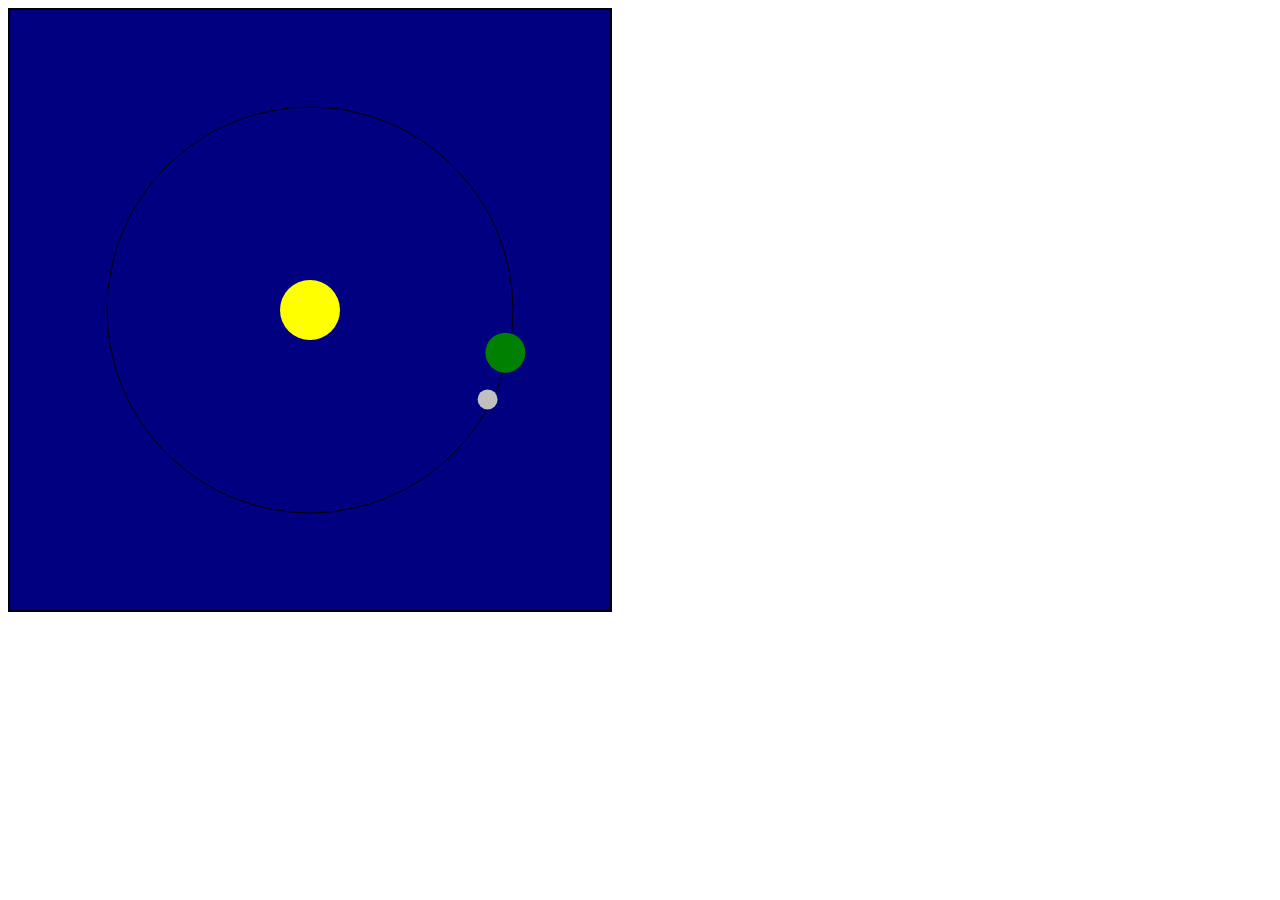
<file: solar.html>
<!DOCTYPE html>
<html>
<head>
<title>Solar System Animation</title>
<style>
canvas
{
border:2px solid black;
background-color:navy;
}
</style>
</head>
<body>
<canvas id="canvas" width="600" height="600">
</canvas>
<script>
const canvas=document.getElementById('canvas');
const ctx=canvas.getContext('2d');

//Define the sun,earth and moon 
const sun={
x:canvas.width/2,
y:canvas.height/2,
radius:50,
color:'yellow'
};

const earth={
x:sun.x+200,
y:sun.y,
radius:20,
color:'green',
angle:0,
speed:0.005
};

const moon={
x:earth.x+50,
y:earth.y,
radius:10,
color:'silver',
angle:0,
speed:0.045
};

function draw(){
ctx.clearRect(0,0,canvas.width,canvas.height);
ctx.beginPath();
ctx.arc(sun.x,sun.y,203,0,Math.PI*2,false);//Earth orbit
ctx.stroke();

//Draw the sun
ctx.beginPath();
ctx.arc(sun.x,sun.y,30,0,Math.PI*2);
ctx.fillStyle=sun.color;
ctx.fill();

//Draw the earth
ctx.beginPath();
ctx.arc(earth.x,earth.y,earth.radius,0,Math.PI*2);
ctx.fillStyle=earth.color;
ctx.fill();

//Draw the moon
ctx.beginPath();
ctx.arc(moon.x,moon.y,moon.radius,0,Math.PI*2);
ctx.fillStyle=moon.color;
ctx.fill();

//Update the earths position
earth.x=sun.x+200*Math.cos(earth.angle);
earth.y=sun.y+200*Math.sin(earth.angle);
earth.angle+=earth.speed;

//Update the moons position
moon.x=earth.x+50*Math.cos(moon.angle);
moon.y=earth.y+50*Math.sin(moon.angle);
moon.angle+=moon.speed;

//Request another animation frame
requestAnimationFrame(draw);
}
//Start the animation loop
draw();
</script>
</body>
</html>
</file>
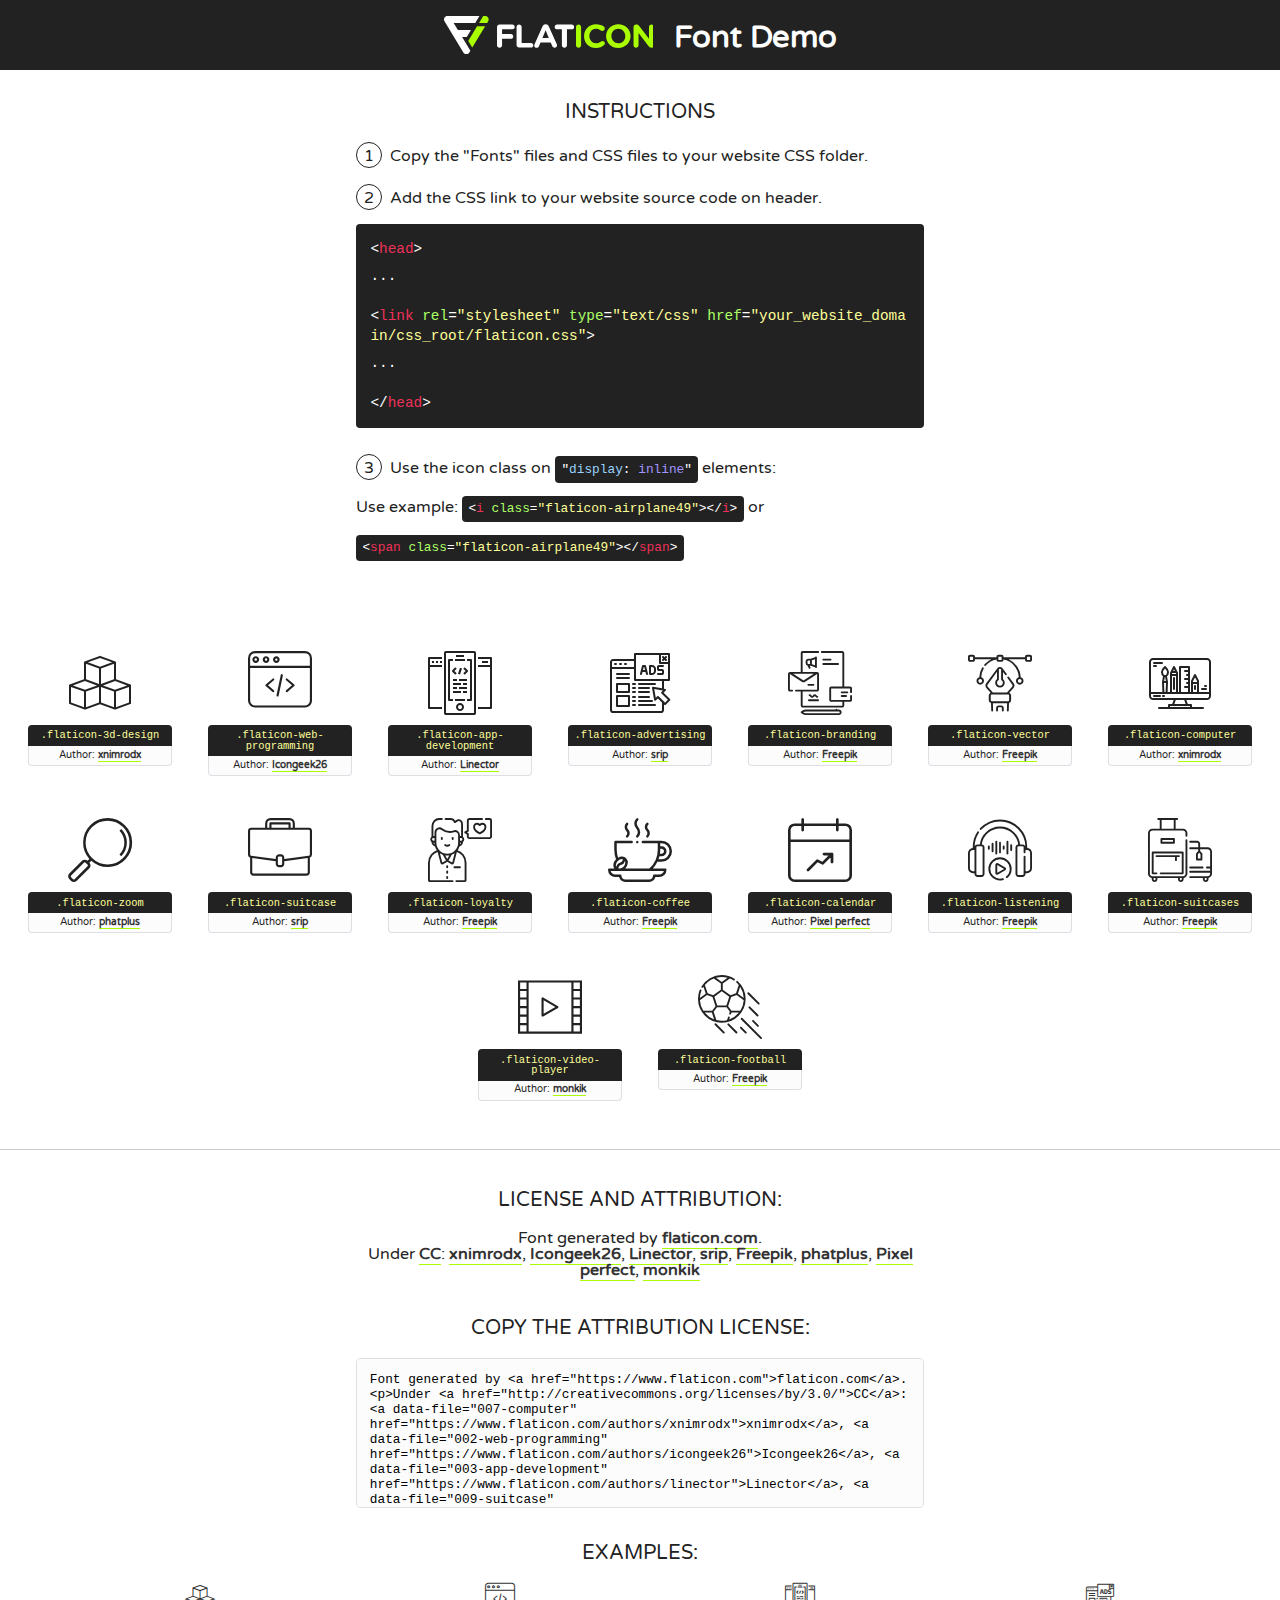
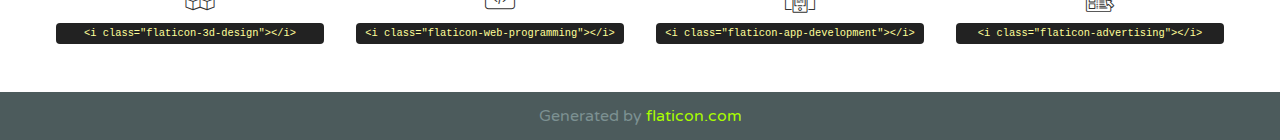
<file: fonts/flaticon/font/flaticon.html>
<!DOCTYPE html>
<!--
  Flaticon icon font: Flaticon
  Creation date: 03/07/2020 09:59
-->
<html>
<!DOCTYPE html>
<html>

<head>
    <title>Flaticon WebFont</title>
    <link href="http://fonts.googleapis.com/css?family=Varela+Round" rel="stylesheet" type="text/css" />
    <link rel="stylesheet" type="text/css" href="flaticon.css">
    <meta charset="UTF-8">
    <style>
    html, body, div, span, applet, object, iframe,
    h1, h2, h3, h4, h5, h6, p, blockquote, pre,
    a, abbr, acronym, address, big, cite, code,
    del, dfn, em, img, ins, kbd, q, s, samp,
    small, strike, strong, sub, sup, tt, var,
    b, u, i, center,
    dl, dt, dd, ol, ul, li,
    fieldset, form, label, legend,
    table, caption, tbody, tfoot, thead, tr, th, td,
    article, aside, canvas, details, embed, 
    figure, figcaption, footer, header, hgroup, 
    menu, nav, output, ruby, section, summary,
    time, mark, audio, video {
        margin: 0;
        padding: 0;
        border: 0;
        font-size: 100%;
        font: inherit;
        vertical-align: baseline;
    }
    /* HTML5 display-role reset for older browsers */
    article, aside, details, figcaption, figure, 
    footer, header, hgroup, menu, nav, section {
        display: block;
    }
    body {
        line-height: 1;
    }
    ol, ul {
        list-style: none;
    }
    blockquote, q {
        quotes: none;
    }
    blockquote:before, blockquote:after,
    q:before, q:after {
        content: '';
        content: none;
    }
    table {
        border-collapse: collapse;
        border-spacing: 0;
    }
    body {
        font-family: 'Varela Round', Helvetica, Arial, sans-serif;
        font-size: 16px;
        color: #222;
    }
    a {
        color: #333;
        border-bottom: 1px solid #a9fd00;
        font-weight: bold;
        text-decoration: none;
    }
    * {
        -moz-box-sizing: border-box;
        -webkit-box-sizing: border-box;
        box-sizing: border-box;
        margin: 0;
        padding: 0;
    }
    [class^="flaticon-"]:before, [class*=" flaticon-"]:before, [class^="flaticon-"]:after, [class*=" flaticon-"]:after {
        font-family: Flaticon;
        font-size: 30px;
        font-style: normal;
        margin-left: 20px;
        color: #333;
    }
    .wrapper {
        max-width: 600px;
        margin: auto;
        padding: 0 1em;
    }
    .title {
        font-size: 1.25em;
        text-align: center;
        margin-bottom: 1em;
        text-transform: uppercase;
    }
    header {
        text-align: center;
        background-color: #222;
        color: #fff;
        padding: 1em;
    }
    header .logo {
        width: 210px;
        height: 38px;
        display: inline-block;
        vertical-align: middle;
        margin-right: 1em;
        border: none;
    }
    header strong {
        font-size: 1.95em;
        font-weight: bold;
        vertical-align: middle;
        margin-top: 5px;
        display: inline-block;
    }
    .demo {
        margin: 2em auto;
        line-height: 1.25em;
    }
    .demo ul li {
        margin-bottom: 1em;
    }
    .demo ul li .num {
        color: #222;
        border-radius: 20px;
        display: inline-block;
        width: 26px;
        padding: 3px;
        height: 26px;
        text-align: center;
        margin-right: 0.5em;
        border: 1px solid #222;
    }
    .demo ul li code {
        background-color: #222;
        border-radius: 4px;
        padding: 0.25em 0.5em;
        display: inline-block;
        color: #fff;
        font-family: Consolas,Monaco,Lucida Console,Liberation Mono,DejaVu Sans Mono,Bitstream Vera Sans Mono,Courier New, monospace;
        font-weight: lighter;
        margin-top: 1em;
        font-size: 0.8em;
        word-break: break-all;
    }
    .demo ul li code.big {
        padding: 1em;
        font-size: 0.9em;
    }
    .demo ul li code .red {
        color: #EF3159;
    }
    .demo ul li code .green {
        color: #ACFF65;
    }
    .demo ul li code .yellow {
        color: #FFFF99;
    }
    .demo ul li code .blue {
        color: #99D3FF;
    }
    .demo ul li code .purple {
        color: #A295FF;
    }
    .demo ul li code .dots {
        margin-top: 0.5em;
        display: block;
    }
    #glyphs {
        border-bottom: 1px solid #ccc;
        padding: 2em 0;
        text-align: center;
    }
    .glyph {
        display: inline-block;
        width: 9em;
        margin: 1em;
        text-align: center;
        vertical-align: top;
        background: #FFF;
    }
    .glyph .glyph-icon {
        padding: 10px;
        display: block;
        font-family:"Flaticon";
        font-size: 64px;
        line-height: 1;
    }
    .glyph .glyph-icon:before {
        font-size: 64px;
        color: #222;
        margin-left: 0;
    }
    .class-name {
        font-size: 0.65em;
        background-color: #222;
        color: #fff;
        border-radius: 4px 4px 0 0;
        padding: 0.5em;
        color: #FFFF99;
        font-family: Consolas,Monaco,Lucida Console,Liberation Mono,DejaVu Sans Mono,Bitstream Vera Sans Mono,Courier New, monospace;
    }
    .author-name {
        font-size: 0.6em;
        background-color: #fcfcfd;
        border: 1px solid #DEDEE4;
        border-top: 0;
        border-radius: 0 0 4px 4px;
        padding: 0.5em;
    }
    .class-name:last-child {
        font-size: 10px;
        color:#888;
    }
    .class-name:last-child a {
        font-size: 10px;
        color:#555;
    }
    .class-name:last-child a:hover {
        color:#a9fd00;
    }
    .glyph > input {
        display: block;
        width: 100px;
        margin: 5px auto;
        text-align: center;
        font-size: 12px;
        cursor: text;
    }
    .glyph > input.icon-input {
        font-family:"Flaticon";
        font-size: 16px;
        margin-bottom: 10px;
    }
    .attribution .title {
        margin-top: 2em;
    }
    .attribution textarea {
        background-color: #fcfcfd;
        padding: 1em;
        border: none;
        box-shadow: none;
        border: 1px solid #DEDEE4;
        border-radius: 4px;
        resize: none;
        width: 100%;
        height: 150px;
        font-size: 0.8em;
        font-family: Consolas,Monaco,Lucida Console,Liberation Mono,DejaVu Sans Mono,Bitstream Vera Sans Mono,Courier New, monospace;
        -webkit-appearance: none;
    }
    .iconsuse {
        margin: 2em auto;
        text-align: center;
        max-width: 1200px;
    }
    .iconsuse:after {
        content: '';
        display: table;
        clear: both;
    }
    .iconsuse .image {
        float: left;
        width: 25%;
        padding: 0 1em;
    }
    .iconsuse .image p {
        margin-bottom: 1em;
    }
    .iconsuse .image span {
        display: block;
        font-size: 0.65em;
        background-color: #222;
        color: #fff;
        border-radius: 4px;
        padding: 0.5em;
        color: #FFFF99;
        margin-top: 1em;
        font-family: Consolas,Monaco,Lucida Console,Liberation Mono,DejaVu Sans Mono,Bitstream Vera Sans Mono,Courier New, monospace;
    }
    #footer {
        text-align: center;
        background-color: #4C5B5C;
        color: #7c9192;
        padding: 1em;
    }
    #footer a {
        border: none;
        color: #a9fd00;
        font-weight: normal;
    }
    @media (max-width: 960px) {
        .iconsuse .image {
            width: 50%;
        }
    }
    @media (max-width: 560px) {
        .iconsuse .image {
            width: 100%;
        }
    }
    </style>
</head>

<body class="characters-off">

    <header>
        <a href="https://www.flaticon.com" target="_blank" class="logo">
            <svg version="1.1" xmlns="http://www.w3.org/2000/svg" xmlns:xlink="http://www.w3.org/1999/xlink" xmlns:a="http://ns.adobe.com/AdobeSVGViewerExtensions/3.0/" viewBox="0 0 560.875 102.036" enable-background="new 0 0 560.875 102.036" xml:space="preserve">
                <defs>
                </defs>
                <g>
                    <g class="letters">
                        <path fill="#ffffff" d="M141.596,29.675c0-3.777,2.985-6.767,6.764-6.767h34.438c3.426,0,6.15,2.728,6.15,6.15
                        c0,3.43-2.724,6.149-6.15,6.149h-27.674v13.091h23.719c3.429,0,6.151,2.724,6.151,6.15c0,3.43-2.723,6.149-6.151,6.149h-23.719
                        v17.574c0,3.773-2.986,6.761-6.764,6.761c-3.779,0-6.764-2.989-6.764-6.761V29.675z"></path>
                        <path fill="#ffffff" d="M193.844,29.149c0-3.781,2.985-6.767,6.764-6.767c3.776,0,6.763,2.985,6.763,6.767v42.957h25.039
                        c3.426,0,6.149,2.726,6.149,6.153c0,3.425-2.723,6.15-6.149,6.15h-31.802c-3.779,0-6.764-2.986-6.764-6.768V29.149z"></path>
                        <path fill="#ffffff" d="M241.891,75.71l21.438-48.407c1.492-3.341,4.215-5.357,7.906-5.357h0.792
                        c3.686,0,6.323,2.017,7.815,5.357l21.439,48.407c0.436,0.967,0.701,1.845,0.701,2.723c0,3.602-2.809,6.501-6.414,6.501
                        c-3.161,0-5.269-1.845-6.499-4.655l-4.132-9.661h-27.059l-4.301,10.102c-1.144,2.631-3.426,4.214-6.237,4.214
                        c-3.517,0-6.24-2.81-6.24-6.325C241.1,77.64,241.451,76.677,241.891,75.71z M279.932,58.666l-8.521-20.297l-8.526,20.297H279.932
                        z"></path>
                        <path fill="#ffffff" d="M314.864,35.387H301.86c-3.429,0-6.239-2.813-6.239-6.238c0-3.429,2.811-6.24,6.239-6.24h39.533
                        c3.426,0,6.237,2.811,6.237,6.24c0,3.425-2.811,6.238-6.237,6.238h-13.001v42.785c0,3.773-2.99,6.761-6.764,6.761
                        c-3.779,0-6.764-2.989-6.764-6.761V35.387z"></path>
                        <path fill="#A9FD00" d="M352.615,29.149c0-3.781,2.985-6.767,6.767-6.767c3.774,0,6.761,2.985,6.761,6.767v49.024
                        c0,3.773-2.987,6.761-6.761,6.761c-3.781,0-6.767-2.989-6.767-6.761V29.149z"></path>
                        <path fill="#A9FD00" d="M374.132,53.836v-0.179c0-17.481,13.178-31.801,32.065-31.801c9.22,0,15.459,2.458,20.557,6.238
                        c1.402,1.054,2.637,2.985,2.637,5.357c0,3.692-2.985,6.59-6.681,6.59c-1.845,0-3.071-0.702-4.044-1.319
                        c-3.776-2.813-7.729-4.393-12.562-4.393c-10.364,0-17.831,8.611-17.831,19.154v0.173c0,10.542,7.291,19.329,17.831,19.329
                        c5.715,0,9.492-1.756,13.359-4.834c1.049-0.874,2.458-1.491,4.039-1.491c3.429,0,6.325,2.813,6.325,6.236
                        c0,2.106-1.056,3.78-2.282,4.834c-5.539,4.834-12.036,7.733-21.878,7.733C387.572,85.464,374.132,71.493,374.132,53.836z"></path>
                        <path fill="#A9FD00" d="M433.009,53.836v-0.179c0-17.481,13.79-31.801,32.766-31.801c18.981,0,32.592,14.143,32.592,31.628v0.173
                        c0,17.483-13.785,31.807-32.769,31.807C446.625,85.464,433.009,71.32,433.009,53.836z M484.224,53.836v-0.179
                        c0-10.539-7.725-19.326-18.626-19.326c-10.893,0-18.449,8.611-18.449,19.154v0.173c0,10.542,7.73,19.329,18.626,19.329
                        C476.676,72.986,484.224,64.378,484.224,53.836z"></path>
                        <path fill="#A9FD00" d="M506.233,29.321c0-3.774,2.99-6.763,6.767-6.763h1.401c3.252,0,5.183,1.583,7.029,3.953l26.093,34.265
                        V29.059c0-3.692,2.99-6.677,6.681-6.677c3.683,0,6.671,2.985,6.671,6.677v48.934c0,3.78-2.987,6.765-6.764,6.765h-0.436
                        c-3.257,0-5.188-1.581-7.034-3.953l-27.056-35.492v32.944c0,3.687-2.985,6.676-6.678,6.676c-3.683,0-6.673-2.989-6.673-6.676
                        V29.321z"></path>
                    </g>
                    <g class="insignia">
                        <path fill="#ffffff" d="M48.372,56.137h12.517l11.156-18.537H37.186L25.688,18.539h57.825L94.668,0H9.271
                        C5.925,0,2.842,1.801,1.198,4.716c-1.644,2.907-1.593,6.482,0.134,9.343l50.38,83.501c1.678,2.781,4.689,4.476,7.938,4.476
                        c3.246,0,6.257-1.695,7.935-4.476l2.898-4.804L48.372,56.137z"></path>
                        <g class="i">
                            <path fill="#A9FD00" d="M93.575,18.539h0.031v0.004l21.652,0.004l2.705-4.488c1.727-2.861,1.778-6.436,0.133-9.343
                            C116.454,1.801,113.371,0,110.026,0h-5.294L93.575,18.539z"></path>
                            <polygon fill="#A9FD00" points="88.291,27.356 64.725,66.486 75.519,84.404 109.942,27.356"></polygon>
                        </g>
                    </g>
                </g>
            </svg>
        </a>
        <strong>Font Demo</strong>
    </header>


    <section class="demo wrapper">

        <p class="title">Instructions</p>

        <ul>
            <li>
                <span class="num">1</span>Copy the "Fonts" files and CSS files to your website CSS folder.
            </li>
            <li>
                <span class="num">2</span>Add the CSS link to your website source code on header.
                <code class="big">
                    &lt;<span class="red">head</span>&gt;
                    <br/><span class="dots">...</span>
                    <br/>&lt;<span class="red">link</span> <span class="green">rel</span>=<span class="yellow">"stylesheet"</span> <span class="green">type</span>=<span class="yellow">"text/css"</span> <span class="green">href</span>=<span class="yellow">"your_website_domain/css_root/flaticon.css"</span>&gt;
                    <br/><span class="dots">...</span>
                    <br/>&lt;/<span class="red">head</span>&gt;
                </code>
            </li>

            <li>
                <p>
                    <span class="num">3</span>Use the icon class on <code>"<span class="blue">display</span>:<span class="purple"> inline</span>"</code> elements:
                    <br />
                    Use example: <code>&lt;<span class="red">i</span> <span class="green">class</span>=<span class="yellow">&quot;flaticon-airplane49&quot;</span>&gt;&lt;/<span class="red">i</span>&gt;</code> or <code>&lt;<span class="red">span</span> <span class="green">class</span>=<span class="yellow">&quot;flaticon-airplane49&quot;</span>&gt;&lt;/<span class="red">span</span>&gt;</code>
            </li>
        </ul>

    </section>




   <section id="glyphs">          
    
      
        <div class="glyph"><div class="glyph-icon flaticon-3d-design"></div>
            <div class="class-name">.flaticon-3d-design</div>
            <div class="author-name">Author: <a data-file="001-3d-design" href="https://www.flaticon.com/authors/xnimrodx">xnimrodx</a> </div> 
        </div>        
        
        <div class="glyph"><div class="glyph-icon flaticon-web-programming"></div>
            <div class="class-name">.flaticon-web-programming</div>
            <div class="author-name">Author: <a data-file="002-web-programming" href="https://www.flaticon.com/authors/icongeek26">Icongeek26</a> </div> 
        </div>        
        
        <div class="glyph"><div class="glyph-icon flaticon-app-development"></div>
            <div class="class-name">.flaticon-app-development</div>
            <div class="author-name">Author: <a data-file="003-app-development" href="https://www.flaticon.com/authors/linector">Linector</a> </div> 
        </div>        
        
        <div class="glyph"><div class="glyph-icon flaticon-advertising"></div>
            <div class="class-name">.flaticon-advertising</div>
            <div class="author-name">Author: <a data-file="004-advertising" href="https://www.flaticon.com/authors/srip">srip</a> </div> 
        </div>        
        
        <div class="glyph"><div class="glyph-icon flaticon-branding"></div>
            <div class="class-name">.flaticon-branding</div>
            <div class="author-name">Author: <a data-file="005-branding" href="http://www.freepik.com">Freepik</a> </div> 
        </div>        
        
        <div class="glyph"><div class="glyph-icon flaticon-vector"></div>
            <div class="class-name">.flaticon-vector</div>
            <div class="author-name">Author: <a data-file="006-vector" href="http://www.freepik.com">Freepik</a> </div> 
        </div>        
        
        <div class="glyph"><div class="glyph-icon flaticon-computer"></div>
            <div class="class-name">.flaticon-computer</div>
            <div class="author-name">Author: <a data-file="007-computer" href="https://www.flaticon.com/authors/xnimrodx">xnimrodx</a> </div> 
        </div>        
        
        <div class="glyph"><div class="glyph-icon flaticon-zoom"></div>
            <div class="class-name">.flaticon-zoom</div>
            <div class="author-name">Author: <a data-file="008-zoom" href="https://www.flaticon.com/authors/phatplus">phatplus</a> </div> 
        </div>        
        
        <div class="glyph"><div class="glyph-icon flaticon-suitcase"></div>
            <div class="class-name">.flaticon-suitcase</div>
            <div class="author-name">Author: <a data-file="009-suitcase" href="https://www.flaticon.com/authors/srip">srip</a> </div> 
        </div>        
        
        <div class="glyph"><div class="glyph-icon flaticon-loyalty"></div>
            <div class="class-name">.flaticon-loyalty</div>
            <div class="author-name">Author: <a data-file="010-loyalty" href="http://www.freepik.com">Freepik</a> </div> 
        </div>        
        
        <div class="glyph"><div class="glyph-icon flaticon-coffee"></div>
            <div class="class-name">.flaticon-coffee</div>
            <div class="author-name">Author: <a data-file="011-coffee" href="http://www.freepik.com">Freepik</a> </div> 
        </div>        
        
        <div class="glyph"><div class="glyph-icon flaticon-calendar"></div>
            <div class="class-name">.flaticon-calendar</div>
            <div class="author-name">Author: <a data-file="012-calendar" href="https://www.flaticon.com/authors/pixel-perfect">Pixel perfect</a> </div> 
        </div>        
        
        <div class="glyph"><div class="glyph-icon flaticon-listening"></div>
            <div class="class-name">.flaticon-listening</div>
            <div class="author-name">Author: <a data-file="013-listening" href="http://www.freepik.com">Freepik</a> </div> 
        </div>        
        
        <div class="glyph"><div class="glyph-icon flaticon-suitcases"></div>
            <div class="class-name">.flaticon-suitcases</div>
            <div class="author-name">Author: <a data-file="014-suitcases" href="http://www.freepik.com">Freepik</a> </div> 
        </div>        
        
        <div class="glyph"><div class="glyph-icon flaticon-video-player"></div>
            <div class="class-name">.flaticon-video-player</div>
            <div class="author-name">Author: <a data-file="015-video-player" href="https://www.flaticon.com/authors/monkik">monkik</a> </div> 
        </div>        
        
        <div class="glyph"><div class="glyph-icon flaticon-football"></div>
            <div class="class-name">.flaticon-football</div>
            <div class="author-name">Author: <a data-file="016-football" href="http://www.freepik.com">Freepik</a> </div> 
        </div>        
        

    </section>



    <section class="attribution wrapper"   style="text-align:center;">

      <div class="title">License and attribution:</div><div class="attrDiv">Font generated by <a href="https://www.flaticon.com">flaticon.com</a>. <div><p>Under <a href="http://creativecommons.org/licenses/by/3.0/">CC</a>: <a data-file="007-computer" href="https://www.flaticon.com/authors/xnimrodx">xnimrodx</a>, <a data-file="002-web-programming" href="https://www.flaticon.com/authors/icongeek26">Icongeek26</a>, <a data-file="003-app-development" href="https://www.flaticon.com/authors/linector">Linector</a>, <a data-file="009-suitcase" href="https://www.flaticon.com/authors/srip">srip</a>, <a data-file="016-football" href="http://www.freepik.com">Freepik</a>, <a data-file="008-zoom" href="https://www.flaticon.com/authors/phatplus">phatplus</a>, <a data-file="012-calendar" href="https://www.flaticon.com/authors/pixel-perfect">Pixel perfect</a>, <a data-file="015-video-player" href="https://www.flaticon.com/authors/monkik">monkik</a></p>  </div>
      </div>
      <div class="title">Copy the Attribution License:</div>

    <textarea onclick="this.focus();this.select();">Font generated by &lt;a href=&quot;https://www.flaticon.com&quot;&gt;flaticon.com&lt;/a&gt;. <p>Under <a href="http://creativecommons.org/licenses/by/3.0/">CC</a>: <a data-file="007-computer" href="https://www.flaticon.com/authors/xnimrodx">xnimrodx</a>, <a data-file="002-web-programming" href="https://www.flaticon.com/authors/icongeek26">Icongeek26</a>, <a data-file="003-app-development" href="https://www.flaticon.com/authors/linector">Linector</a>, <a data-file="009-suitcase" href="https://www.flaticon.com/authors/srip">srip</a>, <a data-file="016-football" href="http://www.freepik.com">Freepik</a>, <a data-file="008-zoom" href="https://www.flaticon.com/authors/phatplus">phatplus</a>, <a data-file="012-calendar" href="https://www.flaticon.com/authors/pixel-perfect">Pixel perfect</a>, <a data-file="015-video-player" href="https://www.flaticon.com/authors/monkik">monkik</a></p>  
     </textarea>

    </section>

    <section class="iconsuse">

          <div class="title">Examples:</div>            
             
            <div class="image">
                <p>
                    <i class="glyph-icon flaticon-3d-design"></i> 
                    <span>&lt;i class=&quot;flaticon-3d-design&quot;&gt;&lt;/i&gt;</span>
                </p>
            </div>
            
            <div class="image">
                <p>
                    <i class="glyph-icon flaticon-web-programming"></i> 
                    <span>&lt;i class=&quot;flaticon-web-programming&quot;&gt;&lt;/i&gt;</span>
                </p>
            </div>
            
            <div class="image">
                <p>
                    <i class="glyph-icon flaticon-app-development"></i> 
                    <span>&lt;i class=&quot;flaticon-app-development&quot;&gt;&lt;/i&gt;</span>
                </p>
            </div>
            
            <div class="image">
                <p>
                    <i class="glyph-icon flaticon-advertising"></i> 
                    <span>&lt;i class=&quot;flaticon-advertising&quot;&gt;&lt;/i&gt;</span>
                </p>
            </div>
                       
        </div>
                            
    </section>

<div id="footer">
    <div>Generated by <a href="https://www.flaticon.com">flaticon.com</a>
    </div>
</div>



</body>
</html>
</file>
<file: fonts/flaticon/font/flaticon.css>
/*
  	Flaticon icon font: Flaticon
  	Creation date: 03/07/2020 09:59
  	*/

@font-face {
  font-family: "Flaticon";
  src: url("./Flaticon.eot");
  src: url("./Flaticon.eot?#iefix") format("embedded-opentype"),
       url("./Flaticon.woff2") format("woff2"),
       url("./Flaticon.woff") format("woff"),
       url("./Flaticon.ttf") format("truetype"),
       url("./Flaticon.svg#Flaticon") format("svg");
  font-weight: normal;
  font-style: normal;
}

@media screen and (-webkit-min-device-pixel-ratio:0) {
  @font-face {
    font-family: "Flaticon";
    src: url("./Flaticon.svg#Flaticon") format("svg");
  }
}

[class^="flaticon-"]:before, [class*=" flaticon-"]:before,
[class^="flaticon-"]:after, [class*=" flaticon-"]:after {   
  font-family: Flaticon;
        font-size: 20px;
font-style: normal;
margin-left: 20px;
}

.flaticon-3d-design:before { content: "\f100"; }
.flaticon-web-programming:before { content: "\f101"; }
.flaticon-app-development:before { content: "\f102"; }
.flaticon-advertising:before { content: "\f103"; }
.flaticon-branding:before { content: "\f104"; }
.flaticon-vector:before { content: "\f105"; }
.flaticon-computer:before { content: "\f106"; }
.flaticon-zoom:before { content: "\f107"; }
.flaticon-suitcase:before { content: "\f108"; }
.flaticon-loyalty:before { content: "\f109"; }
.flaticon-coffee:before { content: "\f10a"; }
.flaticon-calendar:before { content: "\f10b"; }
.flaticon-listening:before { content: "\f10c"; }
.flaticon-suitcases:before { content: "\f10d"; }
.flaticon-video-player:before { content: "\f10e"; }
.flaticon-football:before { content: "\f10f"; }
</file>
